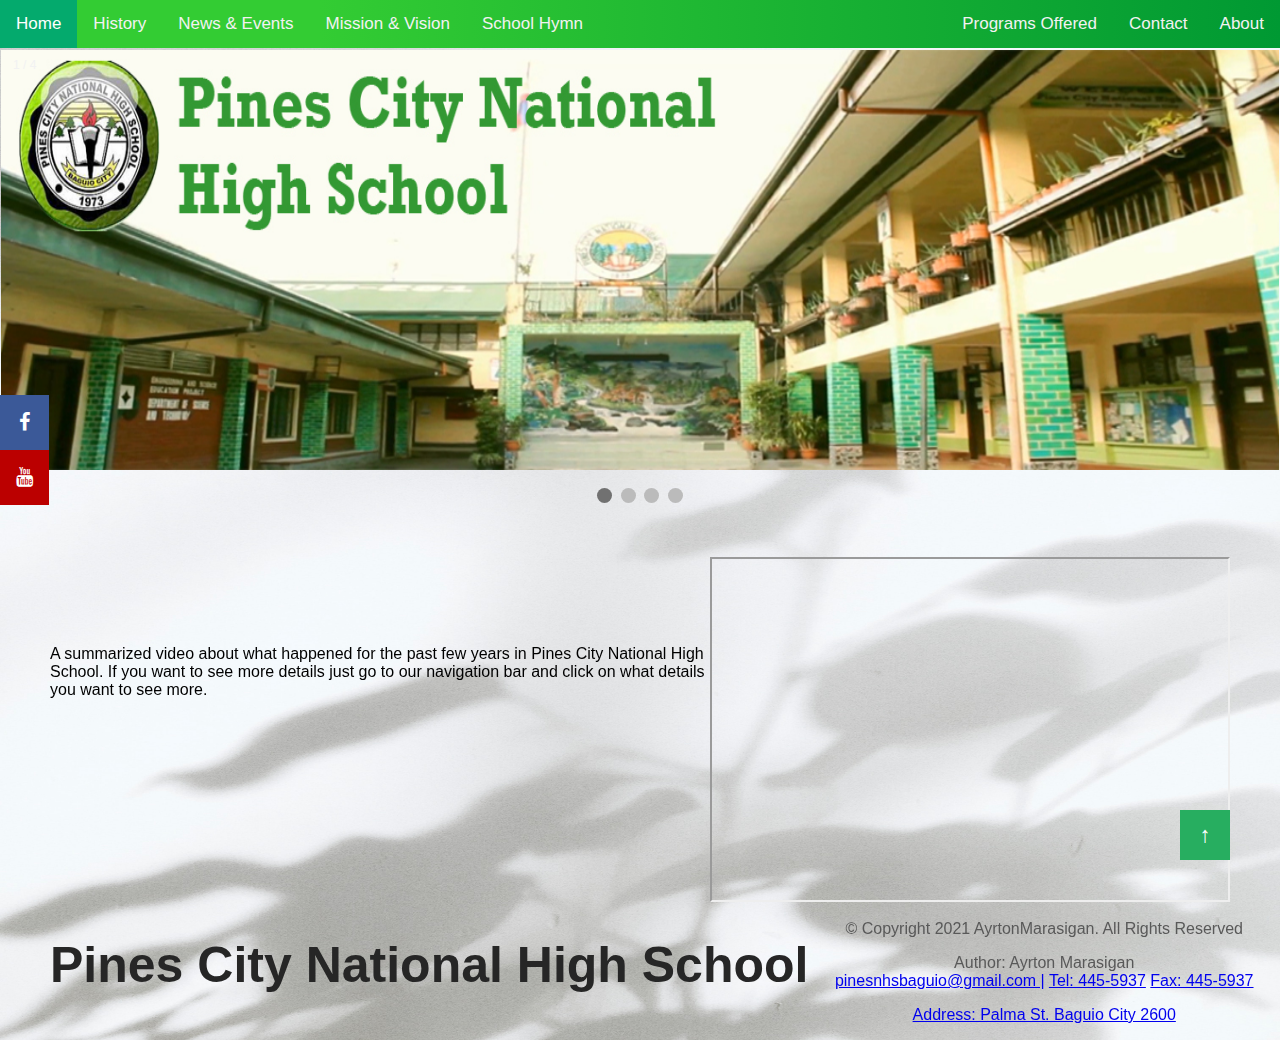
<file: index.html>
<!DOCTYPE html>
<html lang="en">
<head>
<title>Pines City National High School Website</title>
<meta name="viewport" content="width=device-width,initial-scale=1,maximum-scale=1,user-scalable=no">
<meta http-equiv="X-UA-Compatible" content="IE=edge,chrome=1">
<meta name="HandheldFriendly" content="true">
<link rel="stylesheet" href="css\Styles1.css">
<link rel="stylesheet" href="css\slideshow.css">
<link rel="icon" href="images/pcnhslogo.png" type="image/x-icon"/>
<link rel="stylesheet" href="https://cdnjs.cloudflare.com/ajax/libs/font-awesome/4.7.0/css/font-awesome.min.css">
</head>
<body>
			<div class="topnav" id="myTopnav">
			  <a href="index.html" class="active">Home</a>
	          <a href="history.html">History</a>
	          <a href="news&events.html">News & Events</a>
	          <a href="mission & vision.html">Mission & Vision</a>
	          <a href="hymn.html">School Hymn</a>
	          <a href="about.html" style="float:right;">About</a>
	          <a href="contact.html" style="float:right;">Contact</a>
	          <a href="programs offered.html" style="float:right;">Programs Offered</a>
			  <a href="javascript:void(0);" class="icon" onclick="myFunction()">
			    <i class="fa fa-bars"></i>
			  </a>
			</div>
			
			<div class="icon-bar">
			  <a href="https://www.facebook.com/DepEd-Tayo-Pines-City-NHS-108705197572236" class="facebook" target="_blank"><i class="fa fa-facebook" target="_blank"></i></a> 
			  <a href="https://www.youtube.com/channel/UC3AWb3CMuiPGgpxnfqsD98g/videos" class="youtube"><i class="fa fa-youtube" target="_blank"></i></a> 
			</div>

				<div class="slideshow-container">

				<div class="mySlides fade">
				  <div class="numbertext">1 / 4</div>
				  		<img src="images\school_campus.jpg" style="width:100%;height:420px">
				  <div class="text"></div>
				</div>

				<div class="mySlides fade">
				  <div class="numbertext">2 / 4</div>
				  		<img src="images\Pines3.png" style="width:100%;height:420px">
				  <div class="text"></div>
				</div>

				<div class="mySlides fade">
				  <div class="numbertext">3 / 4</div>
				  		<img src="images\school5.png" style="width:100%;height:420px">
				  <div class="text"></div>
				</div>

				<div class="mySlides fade">
				  <div class="numbertext">4 / 4</div>
				  		<img src="images\school3.jpg" style="width:100%;height:420px">
				  <div class="text"></div>
				</div>

				</div>
				<br>

				<div style="text-align:center">
				  		<span class="dot"></span> 
				  		<span class="dot"></span> 
				  		<span class="dot"></span> 
				 		<span class="dot"></span> 
				</div>
		
			<div class="iframe1">
			<iframe id="iframein" src="https://www.youtube.com/embed/qcvP92O67lY" allowfullscreen="allowfullscreen" mozallowfullscreen="mozallowfullscreen" msallowfullscreen="msallowfullscreen" oallowfullscreen="oallowfullscreen" webkitallowfullscreen="webkitallowfullscreen">
			</iframe>
			<h1 id="headdiv"> Pines City National High School </h1>
			<br>
			<br>
			<br>
			<br>
			<p id="pframe"> A summarized video about what happened for the past few years in Pines City National High School. If you want to see more details just go to our navigation bar and click on what details you want to see more.</p>
			</div> <br> <br> <br> <br> <br> <br> <br> <br> <br>

			<footer id="contact1">&copy; Copyright 2021 AyrtonMarasigan. All Rights Reserved
				<p>Author: Ayrton Marasigan<br>
				  <a href="pinesnhsbaguio@gmail.com">pinesnhsbaguio@gmail.com |</a>
				  <a href="Contact us: 445-5937">Tel: 445-5937</a>
				  <a href="Fax: 445-5937">Fax: 445-5937</a></p>
				<p>
				   <a href="Address: Palma St, Baguio, Benguet">Address: ​Palma St. Baguio City 2600 </a></p>
			</footer>

<script src="javascript\javascript.js">
</script>
<a class="gotopbtn" href="#">↑</a>
</body>

</html>
</file>
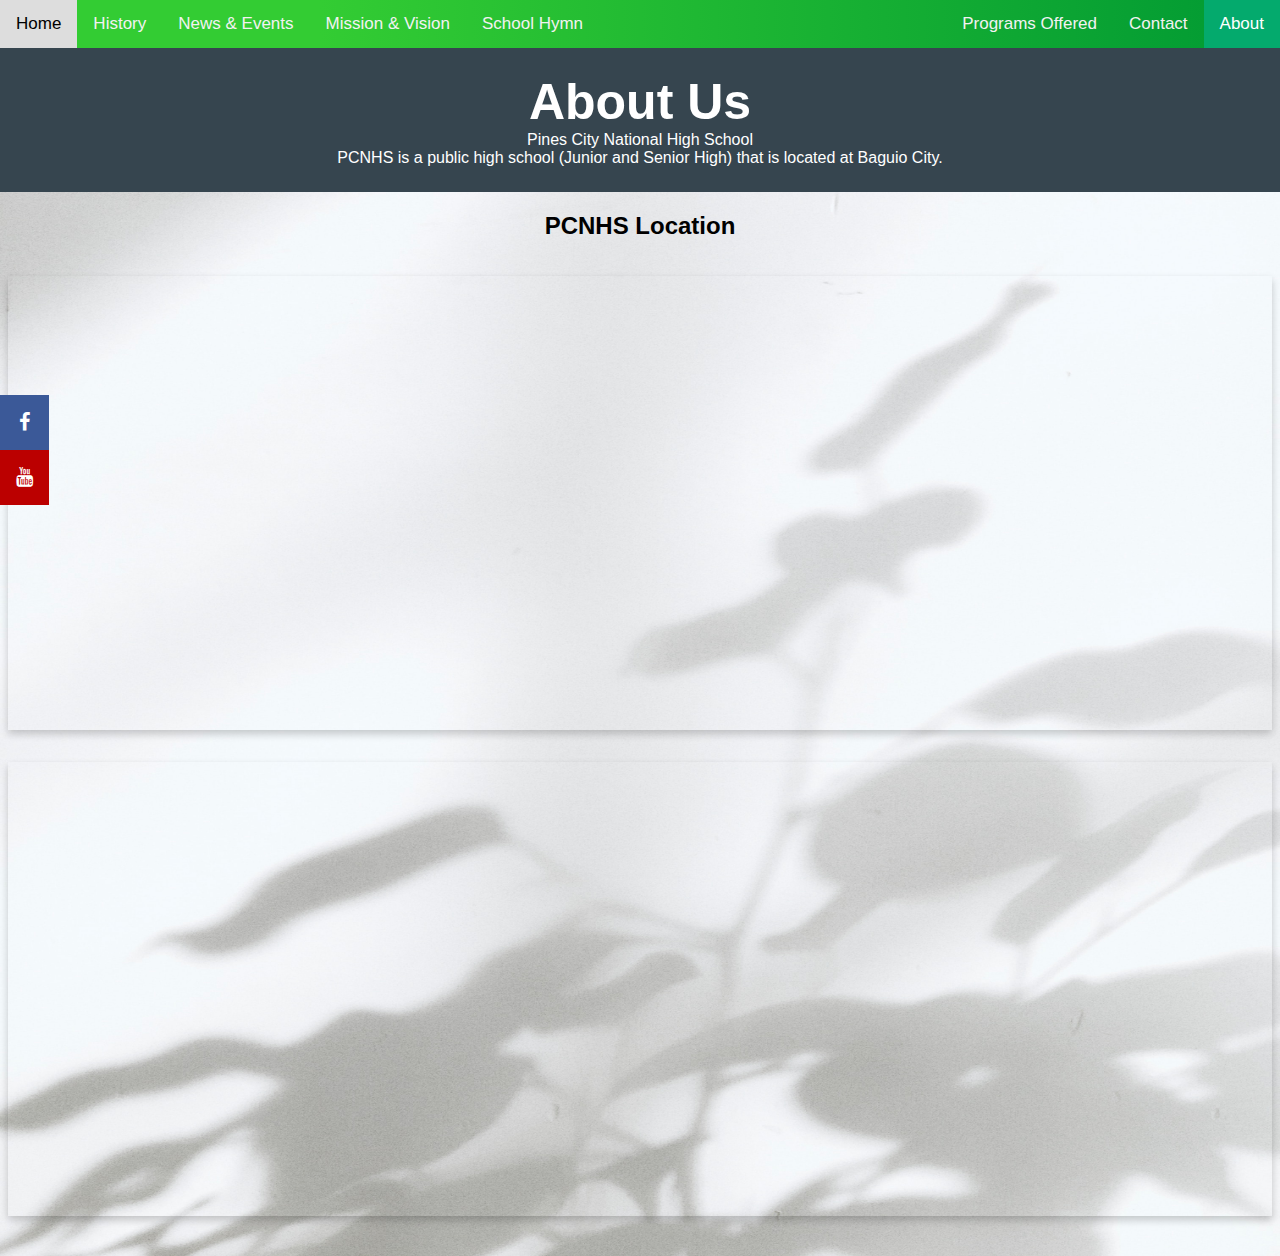
<file: about.html>
<!DOCTYPE html>
<html>
<head>
<meta name="viewport" content="width=device-width, initial-scale=1">
<title>About Us</title>
<link rel="icon" href="images\pcnhslogo.png" type="image/x-icon"/>
<link rel="stylesheet" href="css\Styles1.css">
<link rel="stylesheet" href="https://cdnjs.cloudflare.com/ajax/libs/font-awesome/4.7.0/css/font-awesome.min.css">
</head>
<body>

	<div class="topnav" id="myTopnav">
		      <a href="index.html">Home</a>
          <a href="history.html">History</a>
          <a href="news&events.html">News & Events</a>
          <a href="mission & vision.html">Mission & Vision</a>
          <a href="hymn.html">School Hymn</a>
          <a href="about.html" class="active" style="float:right;">About</a>
          <a href="contact.html" style="float:right;">Contact</a>
          <a href="programs offered.html" style="float:right;">Programs Offered</a>
			  <a href="javascript:void(0);" class="icon" onclick="myFunction()">
			    <i class="fa fa-bars"></i>
			  </a>
			</div>
			
			<div class="icon-bar">
			  <a href="https://www.facebook.com/DepEd-Tayo-Pines-City-NHS-108705197572236" class="facebook" target="_blank"><i class="fa fa-facebook" target="_blank"></i></a> 
			  <a href="https://www.youtube.com/channel/UC3AWb3CMuiPGgpxnfqsD98g/videos" class="youtube"><i class="fa fa-youtube" target="_blank"></i></a> 
			</div>

<div class="about-section">
  <h1 class="about">About Us</h1>
  <p class="about"> Pines City National High School</p>
  <p class="about"> PCNHS is a public high school (Junior and Senior High) that is located at Baguio City.</p>
</div>

<h2 style="text-align:center">PCNHS Location</h2>
<div class="row">
  <div class="column5">
    <div class="card">
      <iframe src="https://www.google.com/maps/embed?pb=!1m18!1m12!1m3!1d940.7920907277781!2d120.58935513423172!3d16.413552156546505!2m3!1f0!2f0!3f0!3m2!1i1024!2i768!4f13.1!3m3!1m2!1s0x3391a16f61f535b7%3A0xdec0541477071e5a!2sPines%20City%20National%20High%20School!5e1!3m2!1sen!2sph!4v1620472813305!5m2!1sen!2sph" width="100%" height="450" style="border:0;" allowfullscreen="" loading="lazy"></iframe>
    </div>
  </div>

  <div class="column5">
    <div class="card">
      <iframe src="https://www.google.com/maps/embed?pb=!4v1620473190298!6m8!1m7!1scizEOi1zeVUIVrq2wmbFNg!2m2!1d16.41320606951491!2d120.5894550628233!3f27.720749584709814!4f-1.0175041914150995!5f0.7820865974627469" width="100%" height="450" style="border:0;" allowfullscreen="" loading="lazy"></iframe>
    </div>
  </div>
  
</div>
<script src="javascript\javascript.js">
</script>
</body>
</html>
</file>
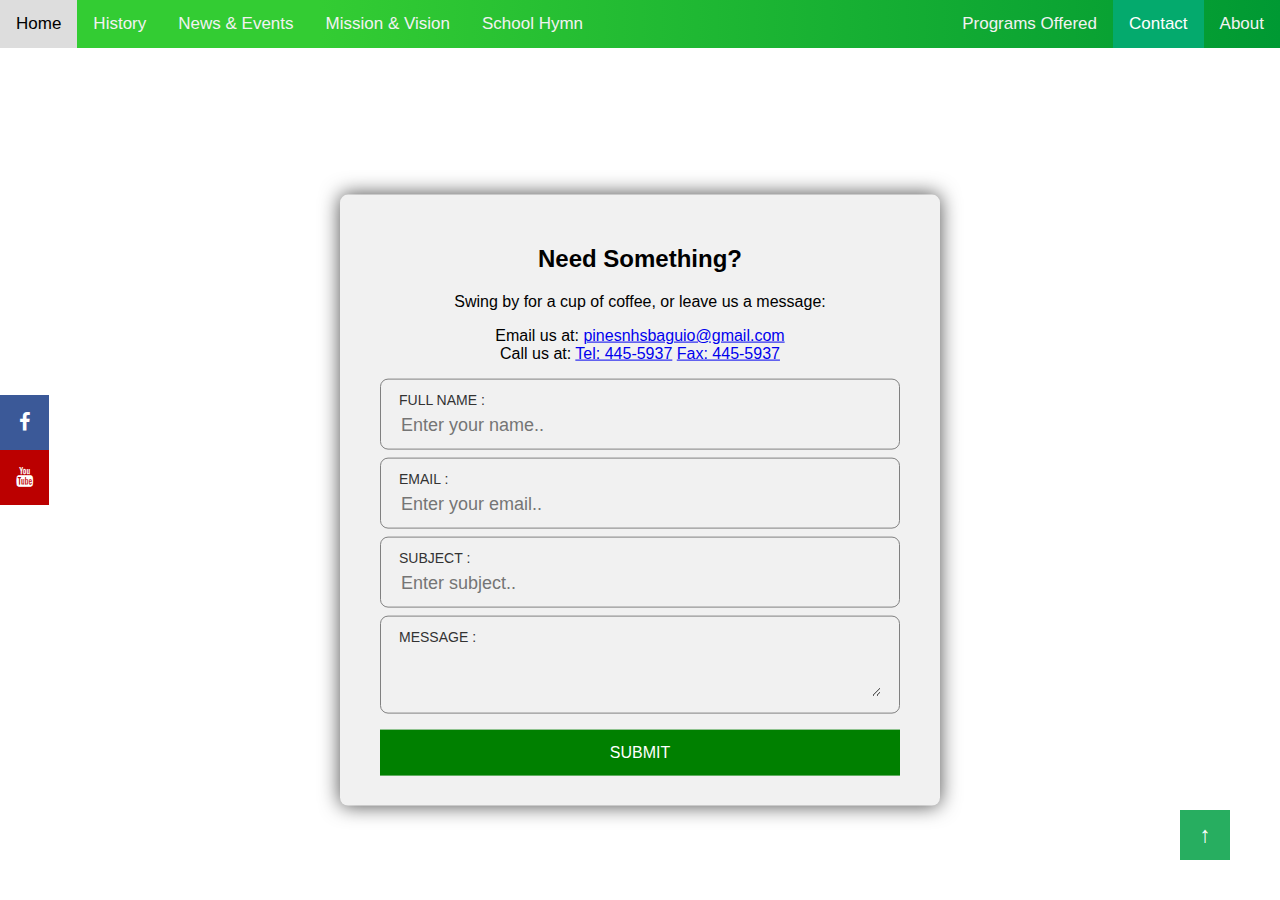
<file: contact.html>
<!DOCTYPE html>
<html lang="en" dir="ltr">
  <head>
    <meta charset="utf-8">
    <meta name="viewport" content="width=device-width, initial-scale=1">
    <title>Contact</title>
    <link rel="stylesheet" href="css\Styles1.css">
    <link rel="icon" href="images/pcnhslogo.png" type="image/x-icon"/>
    <link rel="stylesheet" href="https://cdnjs.cloudflare.com/ajax/libs/font-awesome/4.7.0/css/font-awesome.min.css">
  </head>
  <body>
    <div class="topnav" id="myTopnav">
        <a href="index.html">Home</a>
          <a href="history.html">History</a>
          <a href="news&events.html">News & Events</a>
          <a href="mission & vision.html">Mission & Vision</a>
          <a href="hymn.html">School Hymn</a>
          <a href="about.html" style="float:right;">About</a>
          <a href="contact.html" class="active" style="float:right;">Contact</a>
          <a href="programs offered.html" style="float:right;">Programs Offered</a>
        <a href="javascript:void(0);" class="icon" onclick="myFunction()">
          <i class="fa fa-bars"></i>
        </a>
      </div>
      
      <div class="icon-bar">
        <a href="https://www.facebook.com/DepEd-Tayo-Pines-City-NHS-108705197572236" class="facebook" target="_blank"><i class="fa fa-facebook" target="_blank"></i></a> 
        <a href="https://www.youtube.com/channel/UC3AWb3CMuiPGgpxnfqsD98g/videos" class="youtube"><i class="fa fa-youtube" target="_blank"></i></a> 
      </div>

  <div class="contact-form">
    <h2>Need Something?</h2>
    <p>Swing by for a cup of coffee, or leave us a message:</p>
    <p><center>Email us at: <a href="pinesnhsbaguio@gmail.com">pinesnhsbaguio@gmail.com</a> <br> Call us at: <a href="Contact us: 445-5937">Tel: 445-5937</a>
          <a href="Fax: 445-5937">Fax: 445-5937</a></center></p>

    <div class="txtb">
      <label>Full Name :</label>
      <input type="text" name="" value="" placeholder="Enter your name..">
    </div>

    <div class="txtb">
      <label>Email :</label>
      <input type="email" name="" value="" placeholder="Enter your email..">
    </div>

    <div class="txtb">
      <label>Subject :</label>
      <input type="text" name="" value="" placeholder="Enter subject..">
    </div>

    <div class="txtb">
      <label>Message :</label>
      <textarea></textarea>
    </div>
    <a class="btn">Submit</a>
  </div>

  <script src="javascript\javascript.js">
</script>
<a class="gotopbtn" href="#">↑</a>
  </body>
</html>
</file>
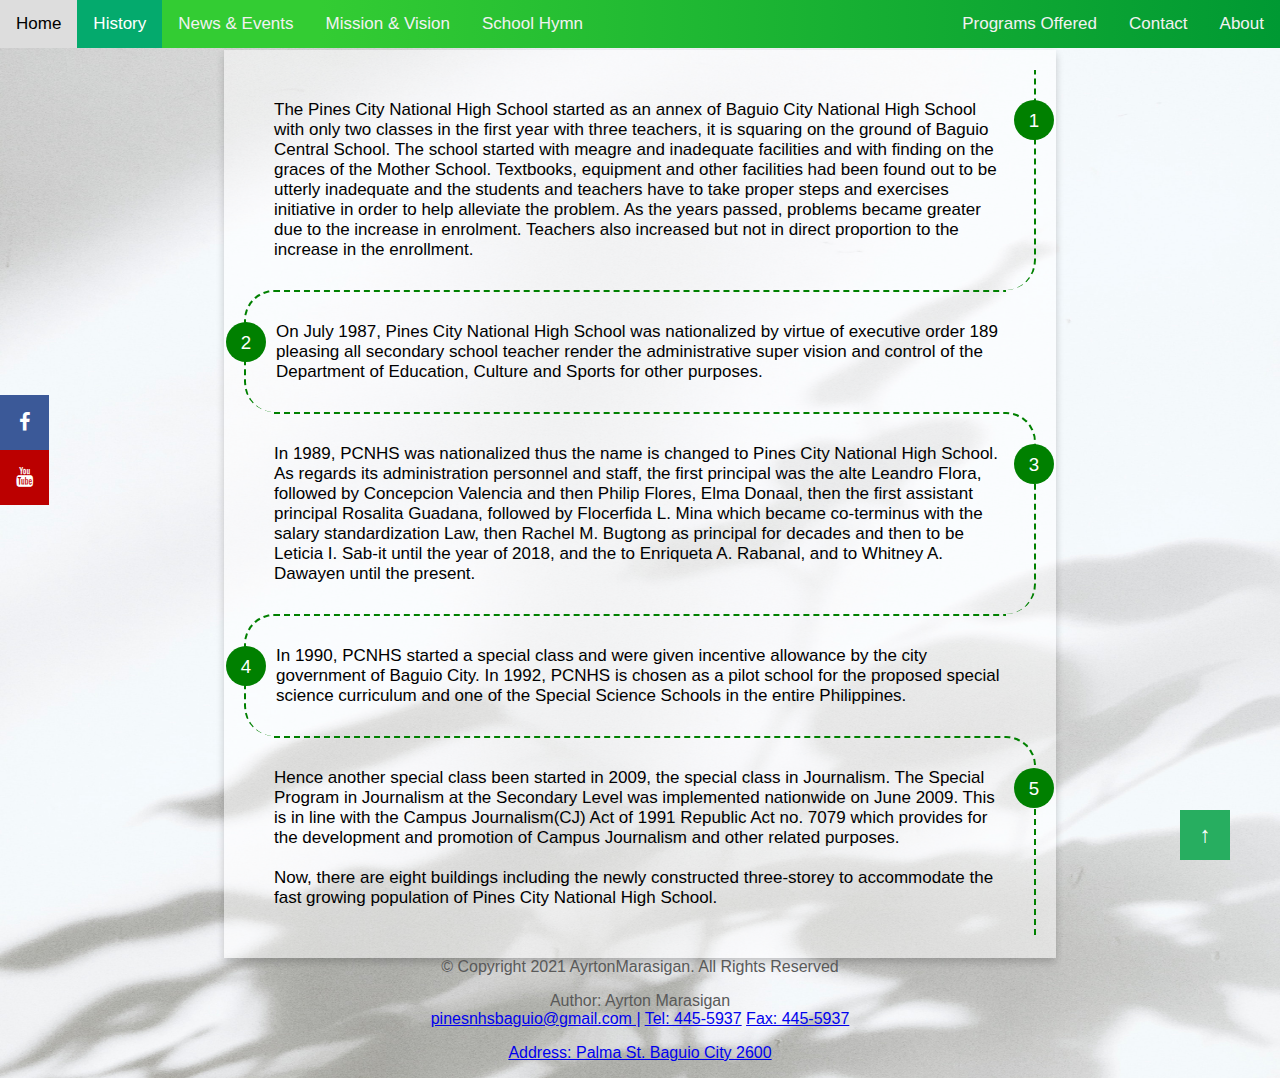
<file: history.html>
<!DOCTYPE html>
<html>
<head>
<meta name="viewport" content="width=device-width, initial-scale=1">
<title>History</title>
<link rel="stylesheet" type="text/css" href="css/Styles1.css">
<link rel="stylesheet" href="https://cdnjs.cloudflare.com/ajax/libs/font-awesome/4.7.0/css/font-awesome.min.css">
<link rel="icon" href="images\pcnhslogo.png" type="image/x-icon"/>
</head>
<body>

    <div class="topnav" id="myTopnav">
        <a href="index.html">Home</a>
          <a href="history.html" class="active" >History</a>
          <a href="news&events.html">News & Events</a>
          <a href="mission & vision.html">Mission & Vision</a>
          <a href="hymn.html">School Hymn</a>
          <a href="about.html" style="float:right;">About</a>
          <a href="contact.html" style="float:right;">Contact</a>
          <a href="programs offered.html" style="float:right;">Programs Offered</a>
        <a href="javascript:void(0);" class="icon" onclick="myFunction()">
          <i class="fa fa-bars"></i>
        </a>
    </div>
      
      <div class="icon-bar">
        <a href="https://www.facebook.com/DepEd-Tayo-Pines-City-NHS-108705197572236" class="facebook" target="_blank"><i class="fa fa-facebook" target="_blank"></i></a> 
        <a href="https://www.youtube.com/channel/UC3AWb3CMuiPGgpxnfqsD98g/videos" class="youtube"><i class="fa fa-youtube" target="_blank"></i></a> 
      </div>
  
    <div class="timeline">
      <p class="pline">The Pines City National High School started as an annex of Baguio City National High School with only two classes in the first year with three teachers, it is squaring on the ground of Baguio Central School. The school started with meagre and inadequate facilities and with finding on the graces of the Mother School. Textbooks, equipment and other facilities had been found out to be utterly inadequate and the students and teachers have to take proper steps and exercises initiative in order to help alleviate the problem. As the years passed, problems became greater due to the increase in enrolment. Teachers also increased but not in direct proportion to the increase in the enrollment.</p>

      <p class="pline">On July 1987, Pines City National High School was nationalized by virtue of executive order 189 pleasing all secondary school teacher render the administrative super vision and control of the Department of Education, Culture and Sports for other purposes.</p>

      <p class="pline">In 1989, PCNHS was nationalized thus the name is changed to Pines City National High School. As regards its administration personnel and staff, the first principal was the alte Leandro Flora, followed by Concepcion Valencia and then Philip Flores, Elma Donaal, then the first assistant principal Rosalita Guadana, followed by Flocerfida L. Mina which became co-terminus with the salary standardization Law, then Rachel M. Bugtong as principal for decades and then to be Leticia I. Sab-it until the year of 2018, and the to Enriqueta A. Rabanal, and to Whitney A. Dawayen until the present.</p>

      <p class="pline">In 1990, PCNHS started a special class and were given incentive allowance by the city government of Baguio City. In 1992, PCNHS is chosen as a pilot school for the proposed special science curriculum and one of the Special Science Schools in the entire Philippines.</p>

      <p class="pline">Hence another special class been started in 2009, the special class in Journalism. The Special Program in Journalism at the Secondary Level was implemented nationwide on June 2009. This is in line with the Campus Journalism(CJ) Act of 1991 Republic Act no. 7079 which provides for the development and promotion of Campus Journalism and other related purposes. <br> <br>

      Now, there are eight buildings including the newly constructed three-storey to accommodate the fast growing population of Pines City National High School.</p>
  
    </div>

			<footer id="contact1">&copy; Copyright 2021 AyrtonMarasigan. All Rights Reserved
				<p class="footerp">Author: Ayrton Marasigan<br>
				  <a href="pinesnhsbaguio@gmail.com">pinesnhsbaguio@gmail.com |</a>
				  <a href="Contact us: 445-5937">Tel: 445-5937</a>
				  <a href="Fax: 445-5937">Fax: 445-5937</a></p>
				<p class="footerp">
				   <a href="Address: Palma St, Baguio, Benguet">Address: ​Palma St. Baguio City 2600 </a></p>
			</footer>

<script src="javascript\javascript.js" type="text/javascript">
</script>

<a class="gotopbtn" href="#">↑</a>

</body>
</html>
</file>
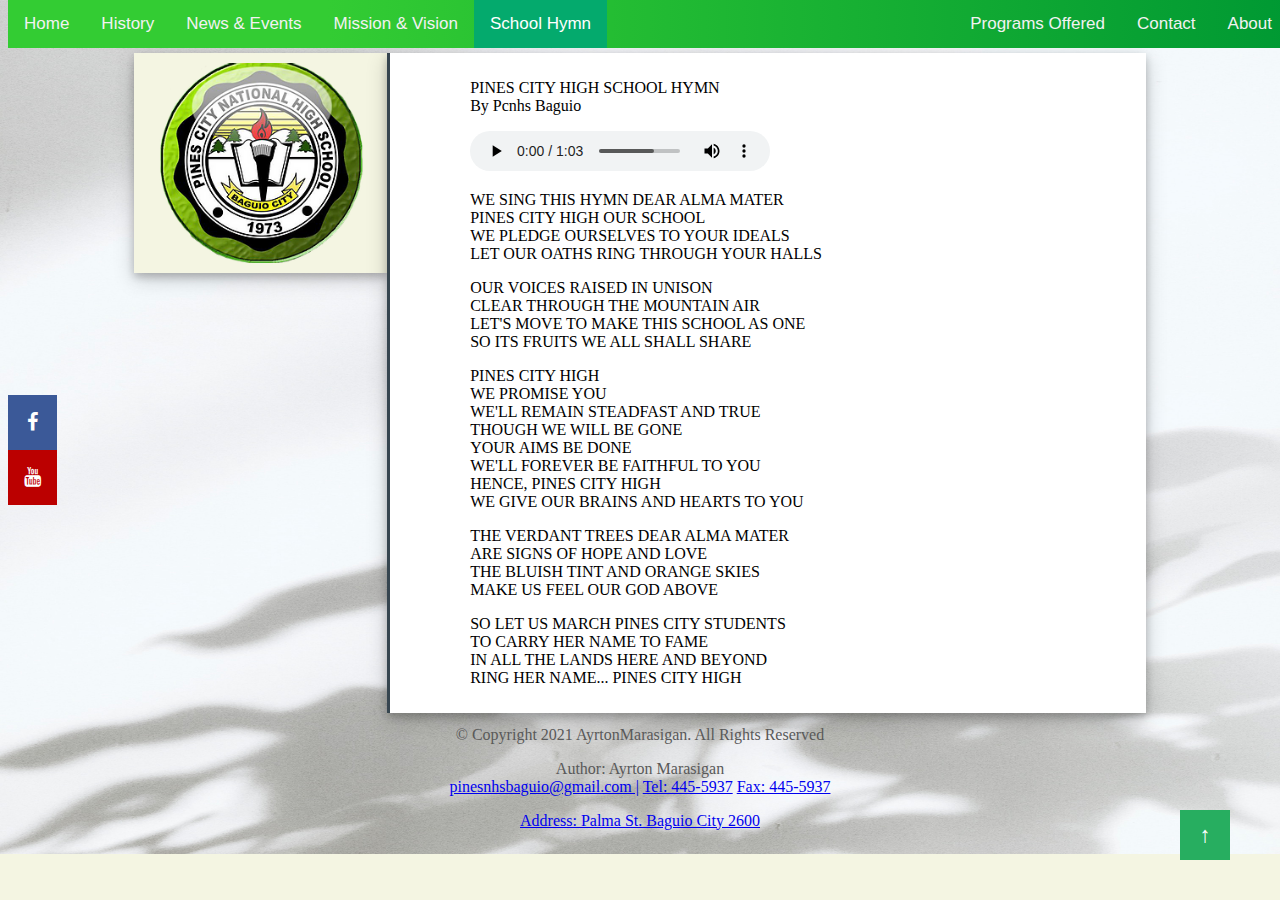
<file: hymn.html>
<!DOCTYPE html>
<html>
<head>
<meta name="viewport" content="width=device-width, initial-scale=1">
<title>School Hymn</title>
<link rel="stylesheet" href="css\Styles2.css">
<link rel="stylesheet" href="https://cdnjs.cloudflare.com/ajax/libs/font-awesome/4.7.0/css/font-awesome.min.css">
<link rel="icon" href="images/pcnhslogo.png" type="image/x-icon"/>
</head>
<body>
	<div class="topnav" id="myTopnav">
		  <a href="index.html">Home</a>
          <a href="history.html">History</a>
          <a href="news&events.html">News & Events</a>
          <a href="mission & vision.html">Mission & Vision</a>
          <a href="hymn.html" class="active">School Hymn</a>
          <a href="about.html" style="float:right;">About</a>
          <a href="contact.html" style="float:right;">Contact</a>
          <a href="programs offered.html" style="float:right;">Programs Offered</a>
			  <a href="javascript:void(0);" class="icon" onclick="myFunction()">
			    <i class="fa fa-bars"></i>
			  </a>
			</div>
			
			<div class="icon-bar">
			  <a href="https://www.facebook.com/DepEd-Tayo-Pines-City-NHS-108705197572236" class="facebook" target="_blank"><i class="fa fa-facebook" target="_blank"></i></a> 
			  <a href="https://www.youtube.com/channel/UC3AWb3CMuiPGgpxnfqsD98g/videos" class="youtube"><i class="fa fa-youtube" target="_blank"></i></a> 
			</div>

	<div class="row">
					<div class="column" style="height:auto">
						<img id="logo" src="images/pcnhslogo.png" width="200px" height="200px">
					</div>
					<div class="column1" style="height:auto;">	

						<p>PINES CITY HIGH SCHOOL HYMN<br>
							By Pcnhs Baguio</p>

						<audio controls>
							 <source src="audio\Pines Hymn Audio Only.mp3" type="audio/mp3">
							Your browser does not support the audio element.
						</audio>
						<p>WE SING THIS HYMN DEAR ALMA MATER<br>
						PINES CITY HIGH OUR SCHOOL<br>
						WE PLEDGE OURSELVES TO YOUR IDEALS<br>
						LET OUR OATHS RING THROUGH YOUR HALLS</p>

 

						<p>OUR VOICES RAISED IN UNISON<br>
						CLEAR THROUGH THE MOUNTAIN AIR<br>
						LET'S MOVE TO MAKE THIS SCHOOL AS ONE<br>
						SO ITS FRUITS WE ALL SHALL SHARE</p>

						<p>PINES CITY HIGH<br>
						WE PROMISE YOU<br>
						WE'LL REMAIN STEADFAST AND TRUE<br>
						THOUGH WE WILL BE GONE<br>
						YOUR AIMS BE DONE<br>
						WE'LL FOREVER BE FAITHFUL TO YOU<br>
						HENCE, PINES CITY HIGH<br>
						WE GIVE OUR BRAINS AND HEARTS TO YOU</p>

						<p>THE VERDANT TREES DEAR ALMA MATER<br>
						ARE SIGNS OF HOPE AND LOVE<br>
						THE BLUISH TINT AND ORANGE SKIES<br>
						MAKE US FEEL OUR GOD ABOVE</p>

						<p>SO LET US MARCH PINES CITY STUDENTS<br>
						TO CARRY HER NAME TO FAME<br>
						IN ALL THE LANDS HERE AND BEYOND<br>
						RING HER NAME... PINES CITY HIGH </p>
					</div>

			<footer id="contact1">&copy; Copyright 2021 AyrtonMarasigan. All Rights Reserved
				<p>Author: Ayrton Marasigan<br>
				  <a href="pinesnhsbaguio@gmail.com">pinesnhsbaguio@gmail.com |</a>
				  <a href="Contact us: 445-5937">Tel: 445-5937</a>
				  <a href="Fax: 445-5937">Fax: 445-5937</a></p>
				<p>
				   <a href="Address: Palma St, Baguio, Benguet">Address: ​Palma St. Baguio City 2600 </a></p>
			</footer>
<script type="text/javascript" src="javascript\javascript.js">
</script>
<a class="gotopbtn" href="#">↑</a>
</body>
</html>
</file>
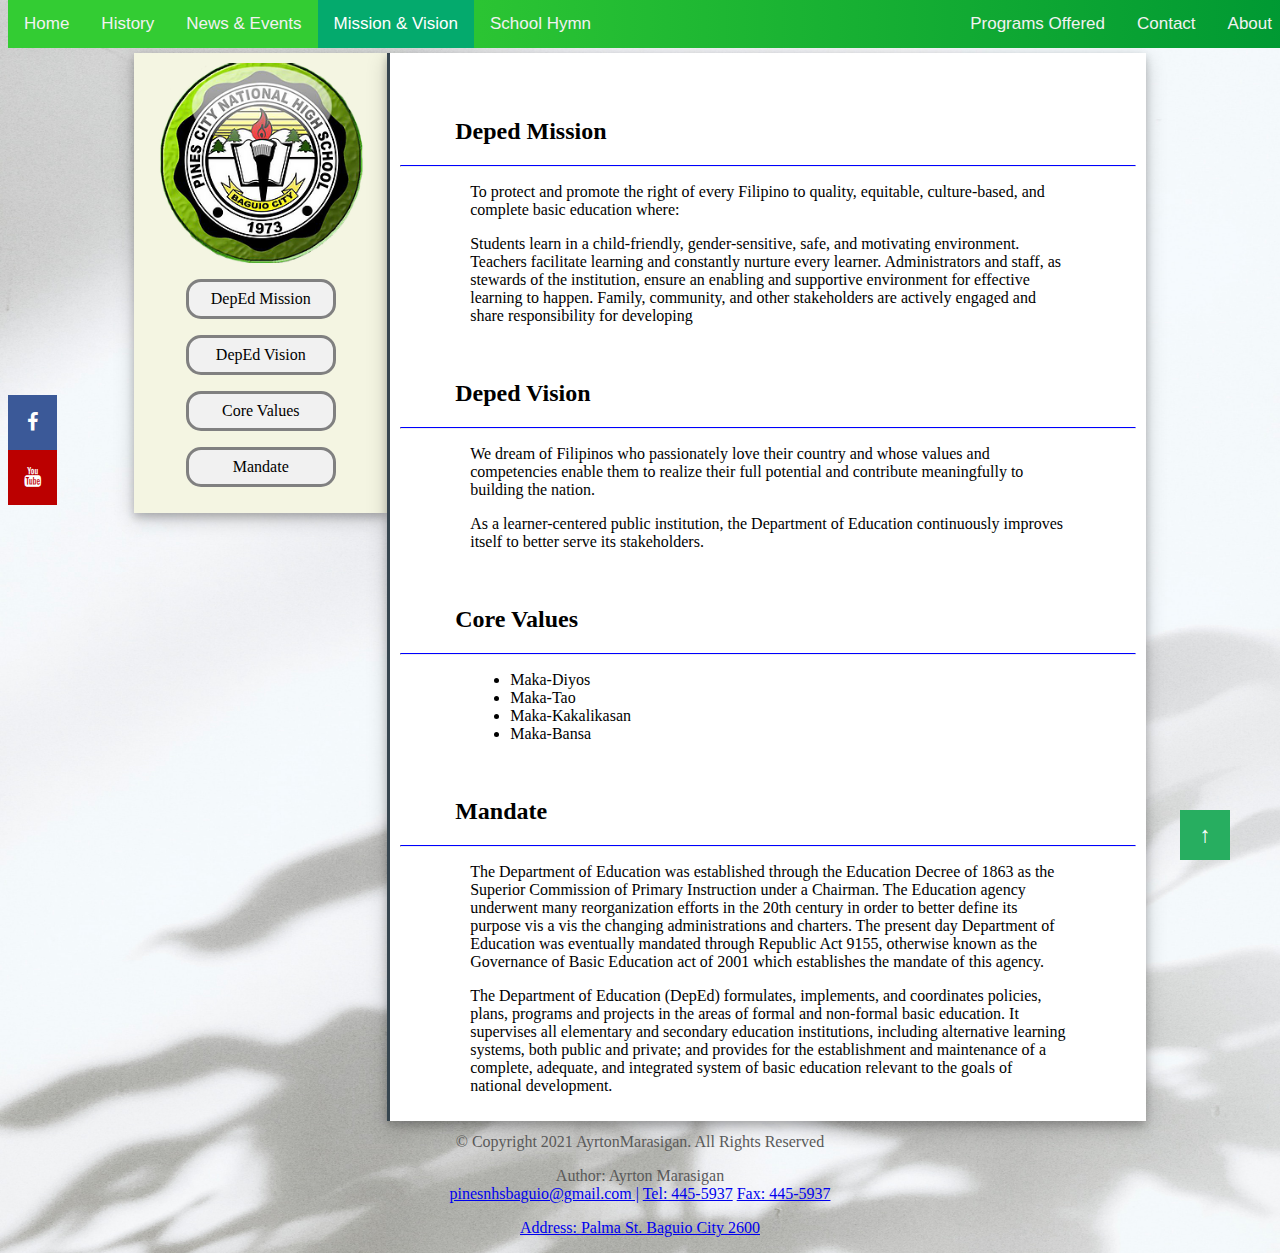
<file: mission & vision.html>
<!DOCTYPE html>
<html>
<head>
<meta name="viewport" content="width=device-width, initial-scale=1">
<title>Mission & Vision</title>
<link rel="stylesheet" href="css\Styles2.css">
<link rel="stylesheet" href="https://cdnjs.cloudflare.com/ajax/libs/font-awesome/4.7.0/css/font-awesome.min.css">
<link rel="icon" href="images/pcnhslogo.png" type="image/x-icon"/>
 </head>
 <body style="background-color:#f4f5e2;">

 			<div class="topnav" id="myTopnav">
 			  <a href="index.html">Home</a>
	          <a href="history.html">History</a>
	          <a href="news&events.html">News & Events</a>
	          <a href="mission & vision.html" class="active">Mission & Vision</a>
	          <a href="hymn.html">School Hymn</a>
	          <a href="about.html" style="float:right;">About</a>
	          <a href="contact.html" style="float:right;">Contact</a>
	          <a href="programs offered.html" style="float:right;">Programs Offered</a>
			  <a href="javascript:void(0);" class="icon" onclick="myFunction()">
			    <i class="fa fa-bars"></i>
			  </a>
			</div>
			
			<div class="icon-bar">
			  <a href="https://www.facebook.com/DepEd-Tayo-Pines-City-NHS-108705197572236" class="facebook" target="_blank"><i class="fa fa-facebook" target="_blank"></i></a> 
			  <a href="https://www.youtube.com/channel/UC3AWb3CMuiPGgpxnfqsD98g/videos" class="youtube"><i class="fa fa-youtube" target="_blank"></i></a> 
			</div>
 					
 					<div class="row">
						  <div class="column" style="height: auto;background-color: ">
							<img id="logo" src="images\pcnhslogo.png" alt="pcnhslogo" width="200px" height="200px">
							<ul class="bookmarks">
							  <li class="bookmarks1"><a href="#mission">DepEd Mission</a></li>
							</ul>
							<ul class="bookmarks">
							  <li class="bookmarks1"><a href="#vision">DepEd Vision</a></li>
							</ul>
							<ul class="bookmarks">
							  <li class="bookmarks1"><a href="#core">Core Values</a></li>
							</ul>
							<ul class="bookmarks">
							  <li class="bookmarks1"><a href="#mandate">Mandate</a></li>
							</ul>
						  </div>
						  <div class="column1" style="height: auto;">
						  	<h2 id="mission"> Deped Mission</h2>
						  	<hr>
					  		<p>To protect and promote the right of every Filipino to quality, equitable, culture-based, and complete basic education where:</p>

					  		<p>Students learn in a child-friendly, gender-sensitive, safe, and motivating environment. Teachers facilitate learning and constantly nurture every learner. Administrators and staff, as stewards of the institution, ensure an enabling and supportive environment for effective learning to happen. Family, community, and other stakeholders are actively engaged and share responsibility for developing 

						   <h2 id="vision"> Deped Vision</h2>
						   <hr>
					  		<p>We dream of Filipinos who passionately love their country and whose values and competencies enable them to realize their full potential and contribute meaningfully to building the nation.</p>

					  		<p>As a learner-centered public institution, the Department of Education continuously improves itself to better serve its stakeholders.</p>
					  		
					  	<h2 id="core"> Core Values </h2>
					  	<hr>
					  		<ul class="values">
					  			<li class="values"> Maka-Diyos</li>
					  			<li class="values"> Maka-Tao</li>
					  			<li class="values"> Maka-Kakalikasan</li>
					  			<li class="values"> Maka-Bansa</li>
					  		</ul>

					  	<h2 id="mandate"> Mandate</h2>
					  	<hr>
					  		<p>The Department of Education was established through the Education Decree of 1863 as the Superior Commission of Primary Instruction under a Chairman. The Education agency underwent many reorganization efforts in the 20th century in order to better define its purpose vis a vis the changing administrations and charters. The present day Department of Education was eventually mandated through Republic Act 9155, otherwise known as the Governance of Basic Education act of 2001 which establishes the mandate of this agency.</p>

					  		<p>The Department of Education (DepEd) formulates, implements, and coordinates policies, plans, programs and projects in the areas of formal and non-formal basic education. It supervises all elementary and secondary education institutions, including alternative learning systems, both public and private; and provides for the establishment and maintenance of a complete, adequate, and integrated system of basic education relevant to the goals of national development.</p>
						  </div>
					</div>
		<footer id="contact1">&copy; Copyright 2021 AyrtonMarasigan. All Rights Reserved
			<p>Author: Ayrton Marasigan<br>
				 <a href="pinesnhsbaguio@gmail.com">pinesnhsbaguio@gmail.com |</a>
				 <a href="Contact us: 445-5937">Tel: 445-5937</a>
				 <a href="Fax: 445-5937">Fax: 445-5937</a></p>
			<p>
				  <a href="Address: Palma St, Baguio, Benguet">Address: ​Palma St. Baguio City 2600 </a></p>
		</footer>

<script src="javascript\javascript.js" type="text/javascript">
</script>

<a class="gotopbtn" href="#">↑</a>
 </body>
 </html>
</file>
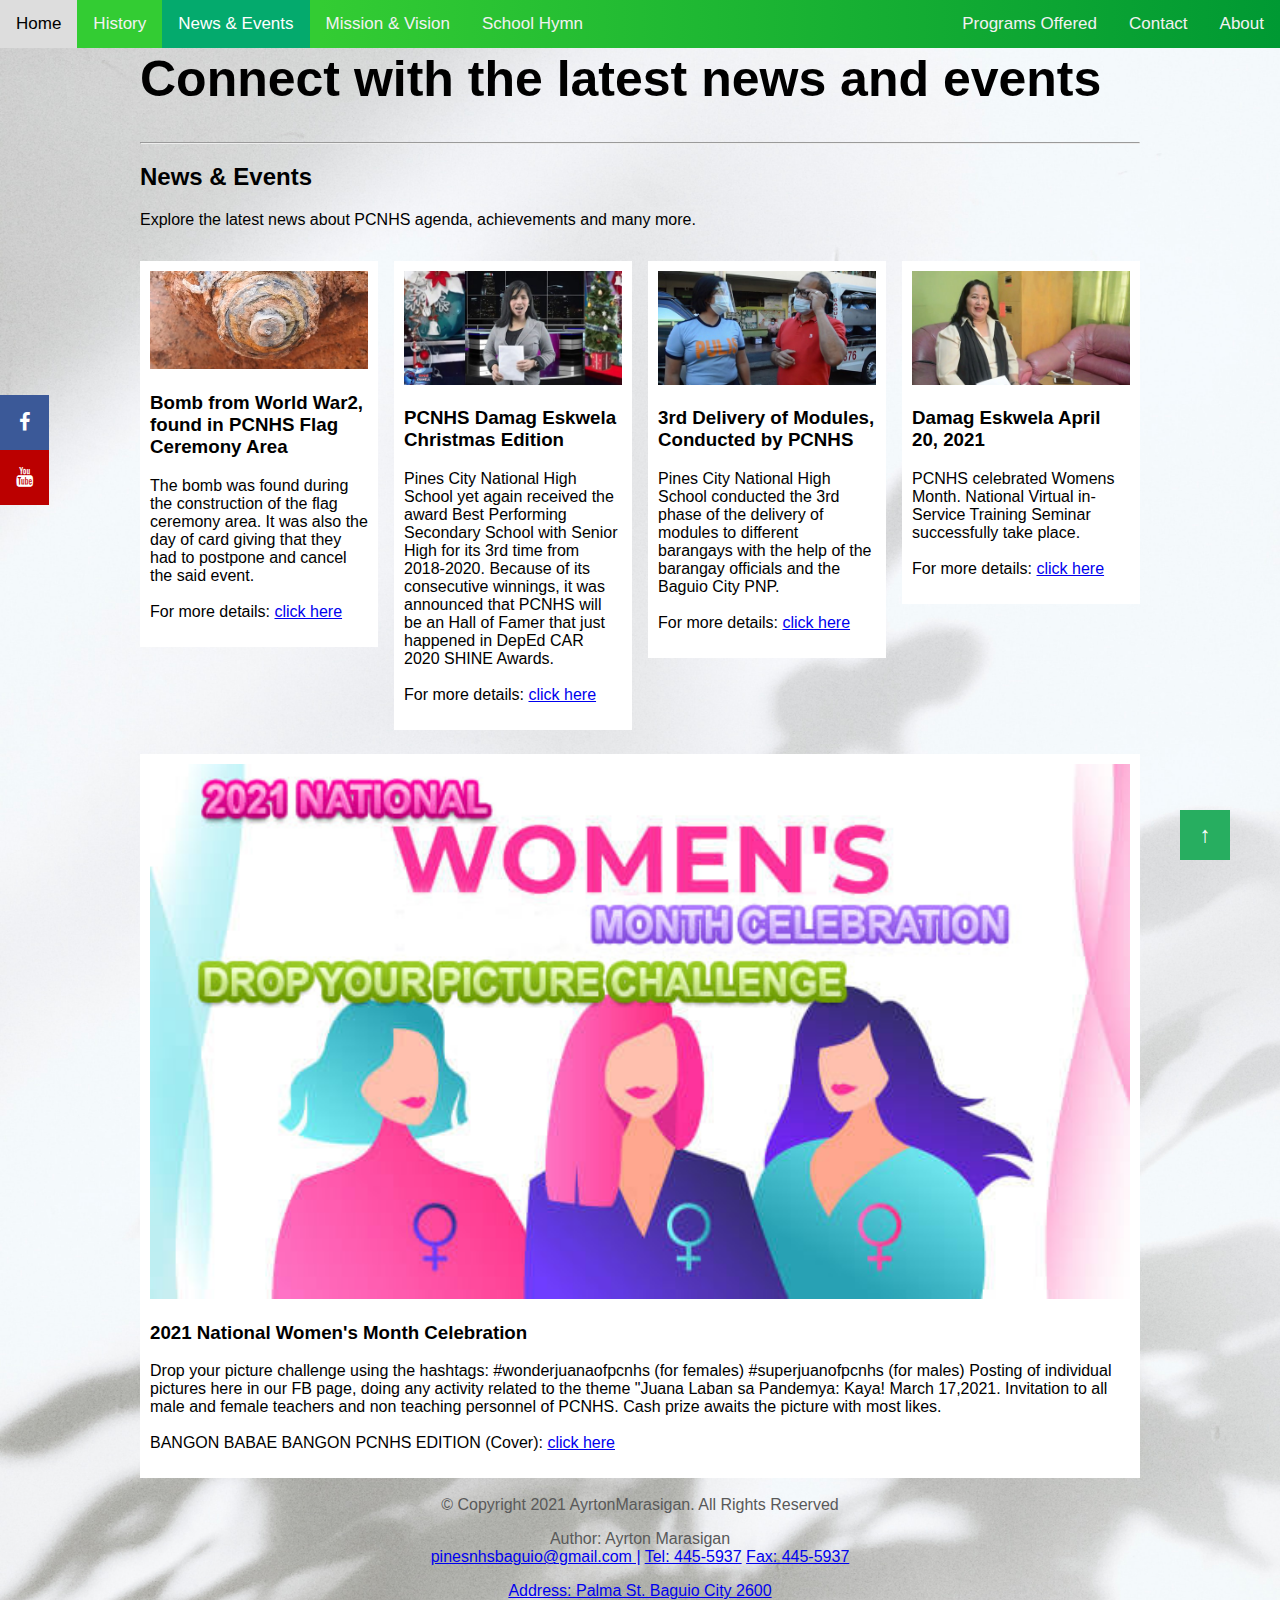
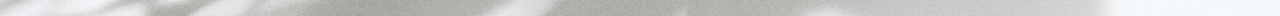
<file: news&events.html>
<!DOCTYPE html>
<html>
<head>
<title>News & Events</title>
<meta name="viewport" content="width=device-width, initial-scale=1">
<link rel="stylesheet" type="text/css" href="css\Styles1.css">
<link rel="stylesheet" href="https://cdnjs.cloudflare.com/ajax/libs/font-awesome/4.7.0/css/font-awesome.min.css">
<link rel="icon" href="images\pcnhslogo.png" type="image/x-icon"/>
</head>
<body>

  <div class="topnav" id="myTopnav">
            <a href="index.html">Home</a>
            <a href="history.html">History</a>
            <a href="news&events.html" class="active">News & Events</a>
            <a href="mission & vision.html">Mission & Vision</a>
            <a href="hymn.html">School Hymn</a>
            <a href="about.html" style="float:right;">About</a>
            <a href="contact.html" style="float:right;">Contact</a>
            <a href="programs offered.html" style="float:right;">Programs Offered</a>
        <a href="javascript:void(0);" class="icon" onclick="myFunction()">
          <i class="fa fa-bars"></i>
        </a>
      </div>
      
      <div class="icon-bar">
        <a href="https://www.facebook.com/DepEd-Tayo-Pines-City-NHS-108705197572236" class="facebook" target="_blank"><i class="fa fa-facebook" target="_blank"></i></a> 
        <a href="https://www.youtube.com/channel/UC3AWb3CMuiPGgpxnfqsD98g/videos" class="youtube"><i class="fa fa-youtube" target="_blank"></i></a> 
      </div>

<div class="main">

<h1>Connect with the latest news and events</h1>
<hr>

<h2>News & Events</h2>
<p>Explore the latest news about PCNHS agenda, achievements and many more.</p>

<div class="row">
  <div class="column">
    <div class="content">
      <img src="images/jan29.png" style="width:100%">
      <h3>Bomb from World War2, found in PCNHS Flag Ceremony Area</h3>
      <p>The bomb was found during the construction of the flag ceremony area. It was also the day of card giving that they had to postpone and cancel the said event. <br> <br> For more details: <a href="https://www.youtube.com/watch?v=3dbdrhhd_Cw">click here</a></p>
    </div>
  </div>
  <div class="column">
    <div class="content">
    <img src="images/dec2020.jpg" style="width:100%">
      <h3>PCNHS Damag Eskwela Christmas Edition</h3>
      <p>Pines City National High School yet again received the award Best Performing Secondary School with Senior High for its 3rd time from 2018-2020. Because of its consecutive winnings, it was announced that PCNHS will be an Hall of Famer that just happened in DepEd CAR 2020 SHINE Awards. <br> <br> For more details: <a href="https://www.youtube.com/watch?v=h6R9DjbaVEY">click here</a> </p>
    </div>
  </div>
  <div class="column">
    <div class="content">
    <img src="images/nov24.jpg" style="width:100%">
      <h3>3rd Delivery of Modules, Conducted by PCNHS</h3>
      <p>Pines City National High School conducted the 3rd phase of the delivery of modules to different barangays with the help of the barangay officials and the Baguio City PNP. <br> <br>For more details: <a href="https://www.youtube.com/watch?v=SP0lDPls-Wo">click here</a></p>
    </div>
  </div>
  <div class="column">
    <div class="content">
    <img src="images/april21.jpg" style="width:100%">
      <h3>Damag Eskwela April 20, 2021</h3>
      <p>PCNHS celebrated Womens Month. National Virtual in-Service Training Seminar successfully take place. <br> <br>For more details: <a href="https://www.youtube.com/watch?v=ql_wHrSJXdE">click here</a></p>
    </div>
  </div>
</div>

<div class="content">
  <img src="images/may5.jpg" style="width:100%">
  <h3>2021 National Women's Month Celebration</h3>
  <p>Drop your picture challenge using the hashtags: #wonderjuanaofpcnhs (for females) #superjuanofpcnhs (for males) Posting of individual pictures here in our FB page, doing any activity related to the theme "Juana Laban sa Pandemya: Kaya! March 17,2021. Invitation to all male and female teachers and non teaching personnel of PCNHS. Cash prize awaits the picture with most likes. <br> <br>BANGON BABAE BANGON PCNHS EDITION (Cover): <a href="https://www.youtube.com/watch?v=rhsP4V6nlcM">click here</a></p>
</div>
</div>
<br>
<footer id="contact1">&copy; Copyright 2021 AyrtonMarasigan. All Rights Reserved
        <p>Author: Ayrton Marasigan<br>
          <a href="pinesnhsbaguio@gmail.com">pinesnhsbaguio@gmail.com |</a>
          <a href="Contact us: 445-5937">Tel: 445-5937</a>
          <a href="Fax: 445-5937">Fax: 445-5937</a></p>
        <p>
           <a href="Address: Palma St, Baguio, Benguet">Address: ​Palma St. Baguio City 2600 </a></p>
      </footer>
<script src="javascript\javascript.js">
</script>
<a class="gotopbtn" href="#">↑</a>
</body>
</html>
</file>
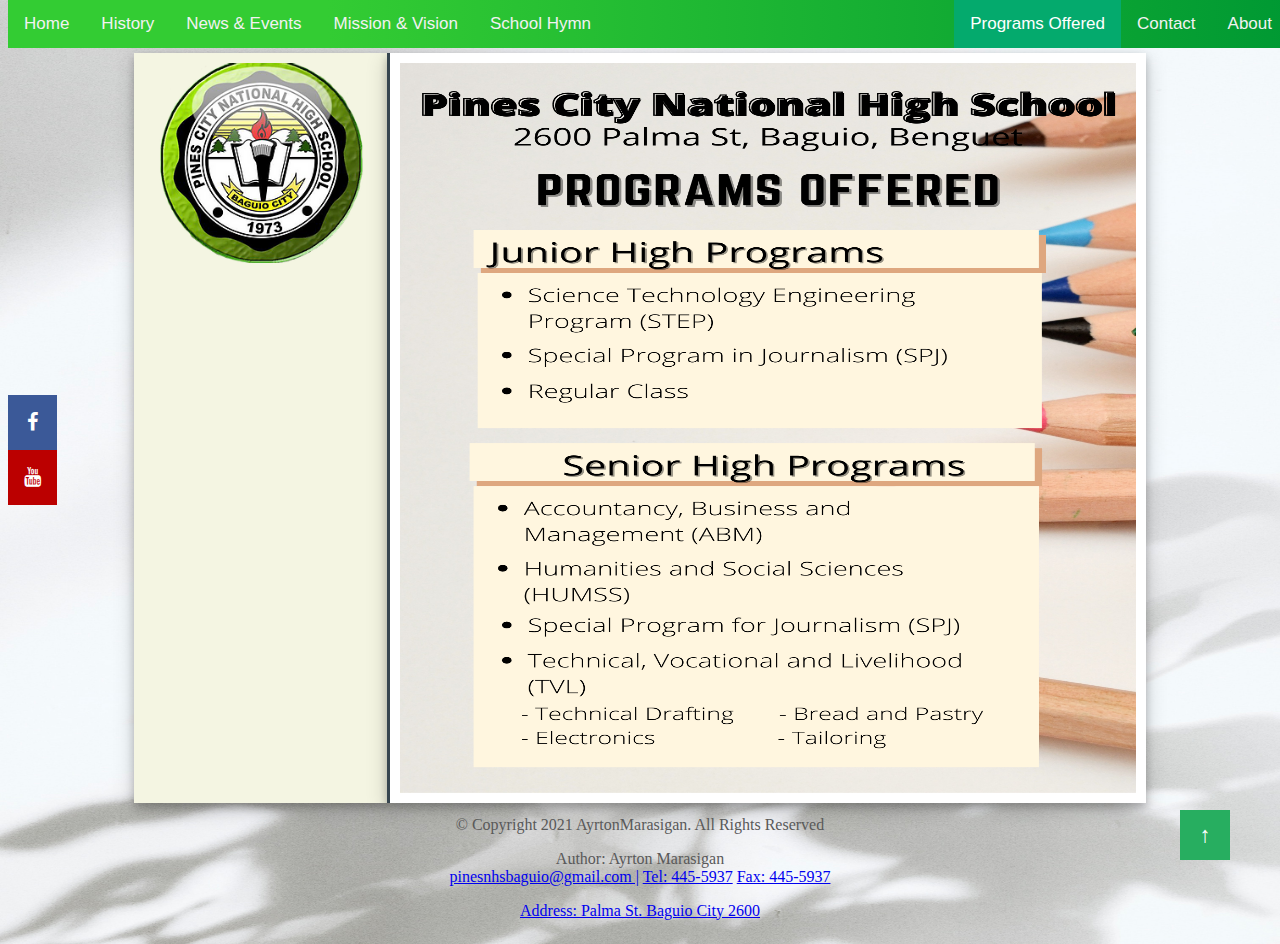
<file: programs offered.html>
<!DOCTYPE html>
<html>
<head>
<meta name="viewport" content="width=device-width, initial-scale=1">
<title>Programs Offered</title>
<link rel="stylesheet" href="css\Styles2.css">
<link rel="stylesheet" href="https://cdnjs.cloudflare.com/ajax/libs/font-awesome/4.7.0/css/font-awesome.min.css">
<link rel="icon" href="images\pcnhslogo.png" type="image/x-icon"/>
</head>
<body>
<div class="topnav" id="myTopnav">
			    <a href="index.html">Home</a>
	            <a href="history.html">History</a>
	            <a href="news&events.html">News & Events</a>
	            <a href="mission & vision.html">Mission & Vision</a>
	            <a href="hymn.html">School Hymn</a>
	            <a href="about.html" style="float:right;">About</a>
	            <a href="contact.html" style="float:right;">Contact</a>
	            <a href="programs offered.html" class="active" style="float:right;">Programs Offered</a>
			  <a href="javascript:void(0);" class="icon" onclick="myFunction()">
			    <i class="fa fa-bars"></i>
			  </a>
			</div>
			
			<div class="icon-bar">
			  <a href="https://www.facebook.com/DepEd-Tayo-Pines-City-NHS-108705197572236" class="facebook" target="_blank"><i class="fa fa-facebook" target="_blank"></i></a> 
			  <a href="https://www.youtube.com/channel/UC3AWb3CMuiPGgpxnfqsD98g/videos" class="youtube"><i class="fa fa-youtube" target="_blank"></i></a> 
			</div>

	<div class="row">
					<div class="column" style="height:749.5px">
						<img id="logo" src="images/pcnhslogo.png" width="200px" height="200px">
					</div>
					<div class="column1" style="height:750px">
						<img src="images\programs.png" width="750px" height="730px" style="margin-left: auto;margin-right: auto;width: 100%">
					</div>
			<footer id="contact1">&copy; Copyright 2021 AyrtonMarasigan. All Rights Reserved
				<p>Author: Ayrton Marasigan<br>
				  <a href="pinesnhsbaguio@gmail.com">pinesnhsbaguio@gmail.com |</a>
				  <a href="Contact us: 445-5937">Tel: 445-5937</a>
				  <a href="Fax: 445-5937">Fax: 445-5937</a></p>
				<p>
				   <a href="Address: Palma St, Baguio, Benguet">Address: ​Palma St. Baguio City 2600 </a></p>
			</footer>
<script src="javascript\javascript.js" type="text/javascript">
</script>
<a class="gotopbtn" href="#">↑</a>
</body>
</html>
</file>
<file: css/Styles1.css>
html{
  scroll-behavior: smooth;
}
* {box-sizing: border-box;}

body {
  margin: 0;
  font-family: Arial, Helvetica, sans-serif;
  background-image: url(../images/background4.jpg);
  background-repeat: no-repeat;
  background-size: 100% 100%;  
}

.topnav {
  overflow: hidden;
  background: linear-gradient(to right, #33cc33 25%, #009933 100%);
  position: fixed;
  z-index: 9999;
  width: 100%;
  top:0;
}

.topnav {
  overflow: hidden;
  background: linear-gradient(to right, #33cc33 25%, #009933 100%);
}

.topnav a {
  float: left;
  display: block;
  color: #f2f2f2;
  text-align: center;
  padding: 14px 16px;
  text-decoration: none;
  font-size: 17px;
  font-family: 'Trebuchet MS', sans-serif;
}

.topnav a:hover {
  background-color: #ddd;
  color: black;
}

.topnav a.active {
  background-color: #04AA6D;
  color: white;
}

.topnav .icon {
  display: none;
}

@media screen and (max-width: 600px) {
  .topnav a:not(:first-child) {display: none;}
  .topnav a.icon {
    float: right;
    display: block;
  }
}

@media screen and (max-width: 600px) {
  .topnav.responsive {position: relative;}
  .topnav.responsive .icon {
    position: absolute;
    right: 0;
    top: 0;
  }
  .topnav.responsive a {
    float: none;
    display: block;
    text-align: left;
  }
}

.icon-bar {
  position: fixed;
  top: 50%;
  -webkit-transform: translateY(-50%);
  -ms-transform: translateY(-50%);
  transform: translateY(-50%);
  z-index: 10;
}

.icon-bar a {
  display: block;
  text-align: center;
  padding: 16px;
  transition: all 0.3s ease;
  color: white;
  font-size: 20px;
}

.icon-bar a:hover {
  background-color: #000;
}

.facebook {
  background: #3B5998;
  color: white;
}

.youtube {
  background: #bb0000;
  color: white;
}


.sticky {
  position: fixed;
  top: 0;
  width: 100%;
}


#logo{
height: 20% ;
width: 20% ;
}

#imgli {
float:right;
}

div.iframe1{
margin: 50px ;
border: white ;
}

#iframein{
float: right;
height:345px ;
width:520px ;

}
#headdiv{
float: left;
font-family: 'Trebuchet MS', sans-serif;
font-weight: bold ;
color: #262626 ;
}

#pframe{
font-family: 'Trebuchet MS', sans-serif;
color: black ;
}
footer{
  background-color: transparent;  
  text-align: center; 
  color: #595959 ;
  
}

.gotopbtn{
  position: fixed;
  width: 50px;
  height: 50px;
  background: #27ae60;
  bottom: 40px;
  right: 50px;
  z-index: 5;
  text-decoration: none;
  text-align: center;
  line-height: 50px;
  color: white;
  font-size: 22px;
}

@media screen and (max-width: 600px) {
  footer, .iframe, .leftbox .event {
    width: 100%;
  }
}

.main {
  max-width: 1000px;
  margin: auto;
  margin-top: 50px;
}

h1 {
  font-size: 50px;
  word-break: break-all;
}

.row {
  margin: 8px -16px;
}

.row,
.row > .column {
  padding: 8px;
}

.column {
  float: left;
  width: 25%;
}

.row:after {
  content: "";
  display: table;
  clear: both;
}

.content {
  background-color: white;
  padding: 10px;
}

@media screen and (max-width: 900px) {
  .column {
    width: 50%;
  }
}

@media screen and (max-width: 600px) {
  .column {
    width: 100%;
  }
}

.column5 {
  float: left;
  width: 100%;
  margin-bottom: 16px;
  padding: 0 8px;
}

.card {
  box-shadow: 0 4px 8px 0 rgba(0, 0, 0, 0.2);
  margin: 8px;
}

.about-section {
  margin-top: 48px;
  padding: 25px;
  text-align: center;
  background-color: #36454f;
  color: white;
  width:100%;
}

.container {
  padding: 0 16px;
}

.container::after, .row::after {
  content: "";
  clear: both;
  display: table;
}


@media screen and (max-width: 650px) {
  .column5 {
    width: 100%;
    height:50%;
    display: block;
  }
}

.about{
  margin: 0;
}

.timeline {
  width: 65%;
  margin: auto;
  margin-top:50px;
  font-family: 'Trebuchet MS', sans-serif;
  font-size: 17px;
  background-color: white;
  padding: 20px;
  box-shadow: 0 4px 8px 0 rgba(0, 0, 0, 0.2);
  background-color:rgba(255,255,255,0.5);
}

.pline {
  border-top: 2px dashed;
  border-color: green !important;
  margin:0; padding: 30px;
  counter-increment: section;
  position: relative;
}

.pline:nth-child(even):before {
  content: counter(section);
  right: 100%; 
  margin-right: -20px;
  position: absolute;
  border-radius: 50%;
  padding: 10px;
  height: 20px;
  width: 20px;
  background-color: green;
  text-align:center;
  color: white;
  font-size: 110%;
}

.pline:nth-child(odd):before {
  content: counter(section);
  left: 100%; 
  margin-left: -20px;
  position: absolute;
  border-radius: 50%;
  padding: 10px;
  height: 20px;
  width: 20px;
  background-color: green;
  text-align:center;
  color: white;
  font-size: 110%;
}



.pline:nth-child(even) {
  border-left: 2px dashed;
  border-top-left-radius: 30px;
  border-bottom-left-radius: 30px;
  margin-right: 30px; 
  padding-right: 0;
}

.pline:nth-child(odd) {
  border-right: 2px dashed;
  border-top-right-radius: 30px;
  border-bottom-right-radius: 30px;
  margin-left: 30px; 
  padding-left: 0;
}

.pline:first-child {
  border-top: 0;
  border-top-right-radius:0;
  border-top-left-radius:0;
}

.pline:last-child {
  border-bottom-right-radius:0;
  border-bottom-left-radius:0;
}

.contact-form{
  margin-top: 50px;
  width: 85%;
  max-width: 600px;
  background: #f1f1f1;
  position: absolute;
  top: 50%;
  left: 50%;
  transform: translate(-50%,-50%);
  padding: 30px 40px;
  box-sizing: border-box;
  border-radius: 8px;
  text-align: center;
  box-shadow: 0 0 20px #000000b3;
  font-family: Arial, Helvetica, sans-serif;
}
.contact-form h1{
  margin-top: 0;
  font-weight: 200;
}
.txtb{
  border:1px solid gray;
  margin: 8px 0;
  padding: 12px 18px;
  border-radius: 8px;
}
.txtb label{
  display: block;
  text-align: left;
  color: #333;
  text-transform: uppercase;
  font-size: 14px;
}
.txtb input,.txtb textarea{
  width: 100%;
  border: none;
  background: none;
  outline: none;
  font-size: 18px;
  margin-top: 6px;
}
.btn{
  display: inline-block;
  background: green;
  padding: 14px 0;
  color: white;
  text-transform: uppercase;
  cursor: pointer;
  margin-top: 8px;
  width: 100%;
}
</file>
